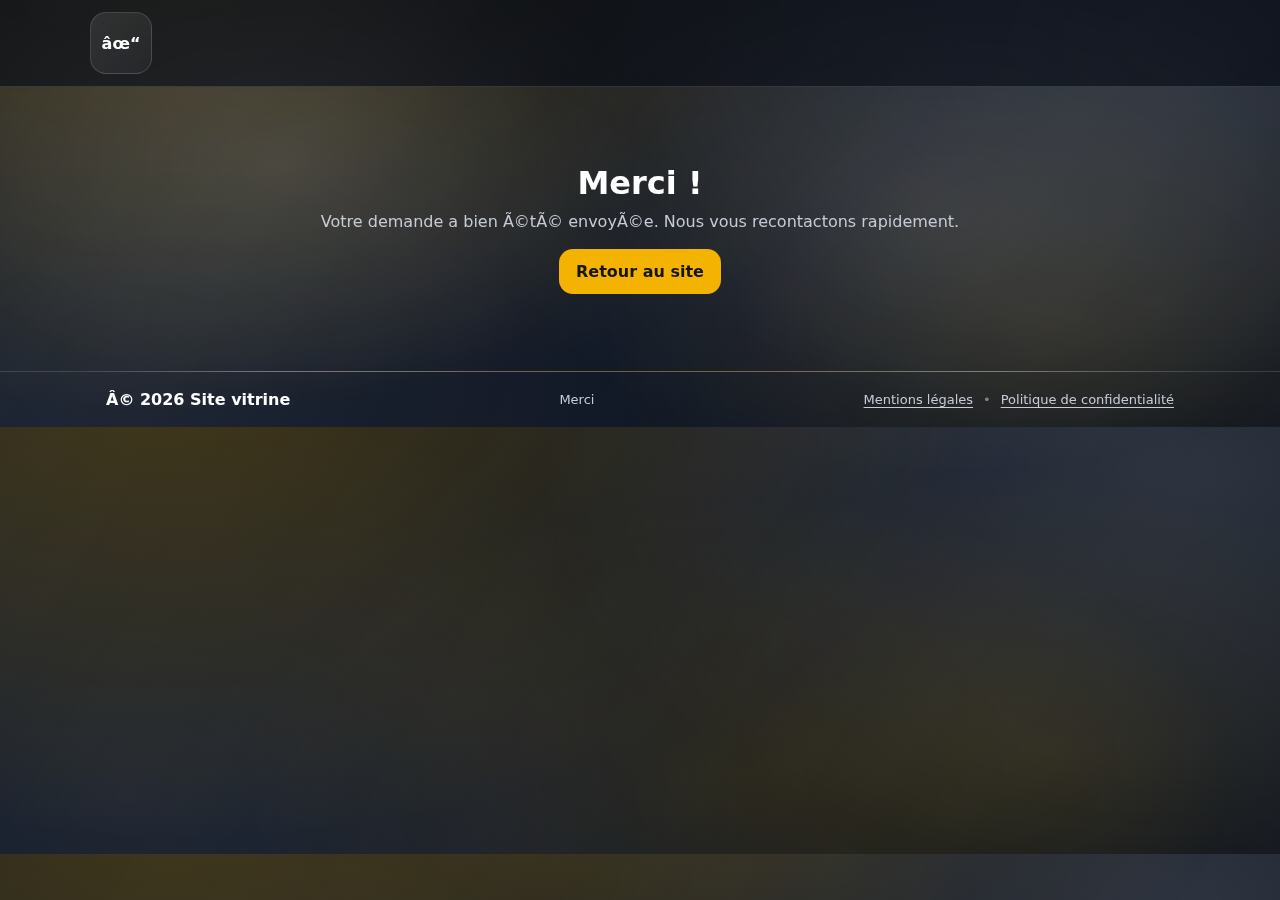
<file: site-template/merci.html>
﻿<!doctype html>
<html lang="fr">
<head>
  <meta charset="utf-8" />
  <meta name="viewport" content="width=device-width,initial-scale=1" />
  <title>Merci â€” Demande envoyÃ©e</title>
  <meta name="robots" content="noindex" />
  <link rel="stylesheet" href="assets/css/style.css" />
</head>
<body>
  <header class="topbar">
    <div class="container topbar__inner">
      <a class="brand" href="index.html" aria-label="Retour accueil">
        <div class="brand__logoText">âœ“</div>
      </a>
    </div>
  </header>

  <main class="section">
    <div class="container">
      <h1 style="text-align:center; margin:0 0 10px;">Merci !</h1>
      <p style="text-align:center; color:var(--muted); margin:0 0 18px;">
        Votre demande a bien Ã©tÃ© envoyÃ©e. Nous vous recontactons rapidement.
      </p>
      <div class="center">
        <a class="btn btn--gold" href="index.html">Retour au site</a>
      </div>
    </div>
  </main>

  <footer class="footer">
    <div class="container footer__inner">
      <div>Â© <span id="year"></span> Site vitrine</div>
      <div class="footer__muted">Merci</div>
      <div class="footer__links">
        <a href="legal/mentions-legales.html">Mentions légales</a>
        <span aria-hidden="true">•</span>
        <a href="legal/politique-confidentialite.html">Politique de confidentialité</a>
      </div>
    </div>
  </footer>

  <script>
    document.getElementById("year").textContent = new Date().getFullYear();
  </script>
</body>
</html>
</file>
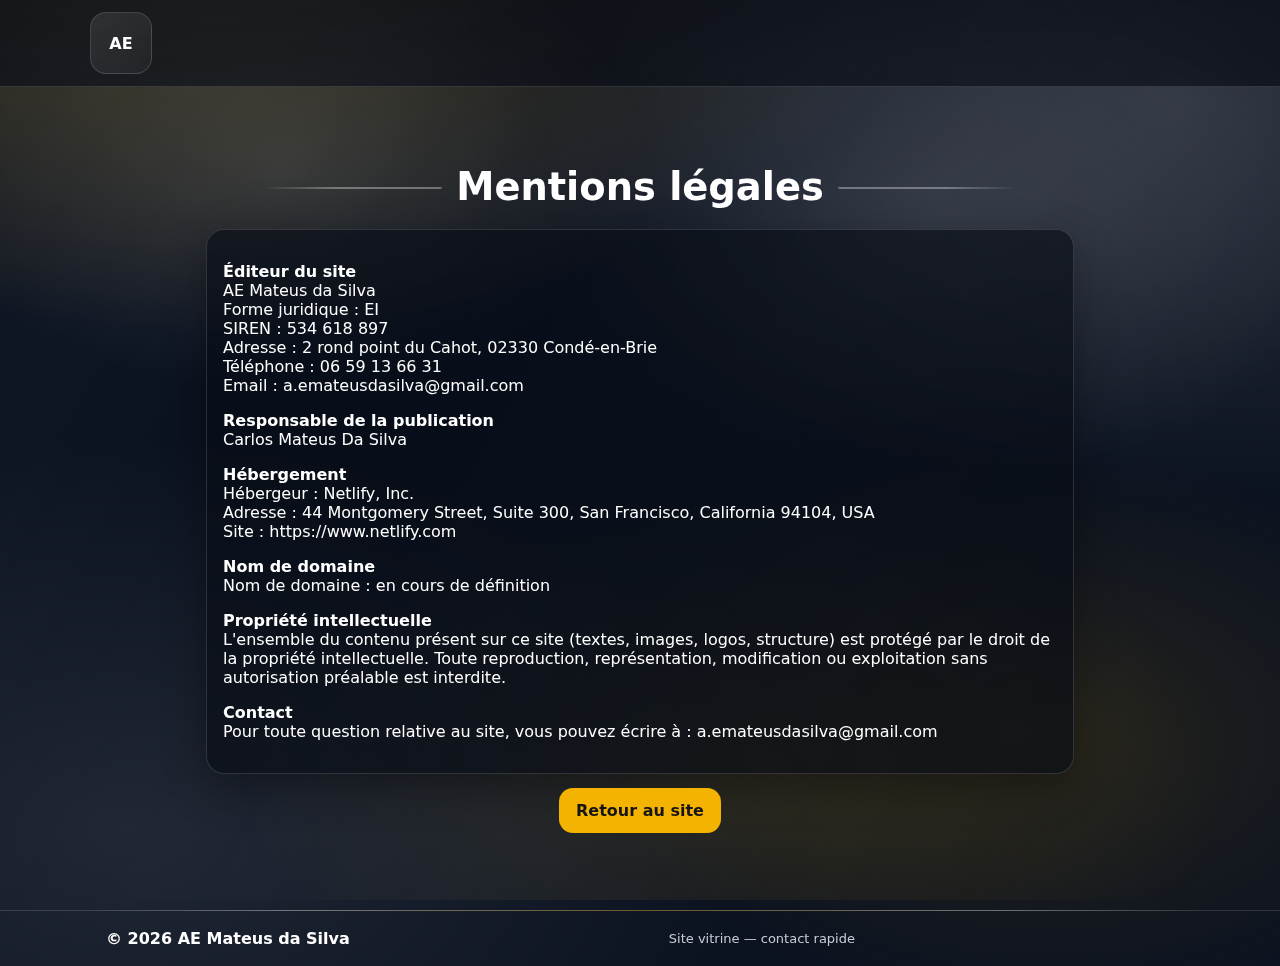
<file: site-template/legal/mentions-legales.html>
﻿<!doctype html>
<html lang="fr">
<head>
  <meta charset="utf-8" />
  <meta name="viewport" content="width=device-width,initial-scale=1" />
  <title>Mentions légales | AE Mateus da Silva</title>
  <meta name="description" content="Mentions légales du site AE Mateus da Silva." />
  <link rel="stylesheet" href="../assets/css/style.css" />
</head>
<body>
  <header class="topbar">
    <div class="container topbar__inner">
      <a class="brand" href="../index.html" aria-label="Retour accueil">
        <div class="brand__logoText">AE</div>
      </a>
    </div>
  </header>

  <main class="section">
    <div class="container" style="max-width: 900px;">
      <h1 class="section__title">Mentions légales</h1>

      <div class="formBox" style="width:100%; max-width:100%;">
        <p><strong>Éditeur du site</strong><br />
        AE Mateus da Silva<br />
        Forme juridique : EI<br />
        SIREN : 534 618 897<br />
        Adresse : 2 rond point du Cahot, 02330 Condé-en-Brie<br />
        Téléphone : 06 59 13 66 31<br />
        Email : a.emateusdasilva@gmail.com</p>

        <p><strong>Responsable de la publication</strong><br />
        Carlos Mateus Da Silva</p>

        <p><strong>Hébergement</strong><br />
        Hébergeur : Netlify, Inc.<br />
        Adresse : 44 Montgomery Street, Suite 300, San Francisco, California 94104, USA<br />
        Site : https://www.netlify.com</p>

        <p><strong>Nom de domaine</strong><br />
        Nom de domaine : en cours de définition</p>

        <p><strong>Propriété intellectuelle</strong><br />
        L'ensemble du contenu présent sur ce site (textes, images, logos, structure) est protégé par le droit de la propriété intellectuelle. Toute reproduction, représentation, modification ou exploitation sans autorisation préalable est interdite.</p>

        <p><strong>Contact</strong><br />
        Pour toute question relative au site, vous pouvez écrire à : a.emateusdasilva@gmail.com</p>
      </div>

      <div class="center">
        <a class="btn btn--gold" href="../index.html">Retour au site</a>
      </div>
    </div>
  </main>

  <footer class="footer">
    <div class="container footer__inner">
      <div>&copy; <span id="year"></span> AE Mateus da Silva</div>
      <div class="footer__muted">Site vitrine &mdash; contact rapide</div>
    </div>
  </footer>

  <script>
    document.getElementById("year").textContent = new Date().getFullYear();
  </script>
</body>
</html>
</file>
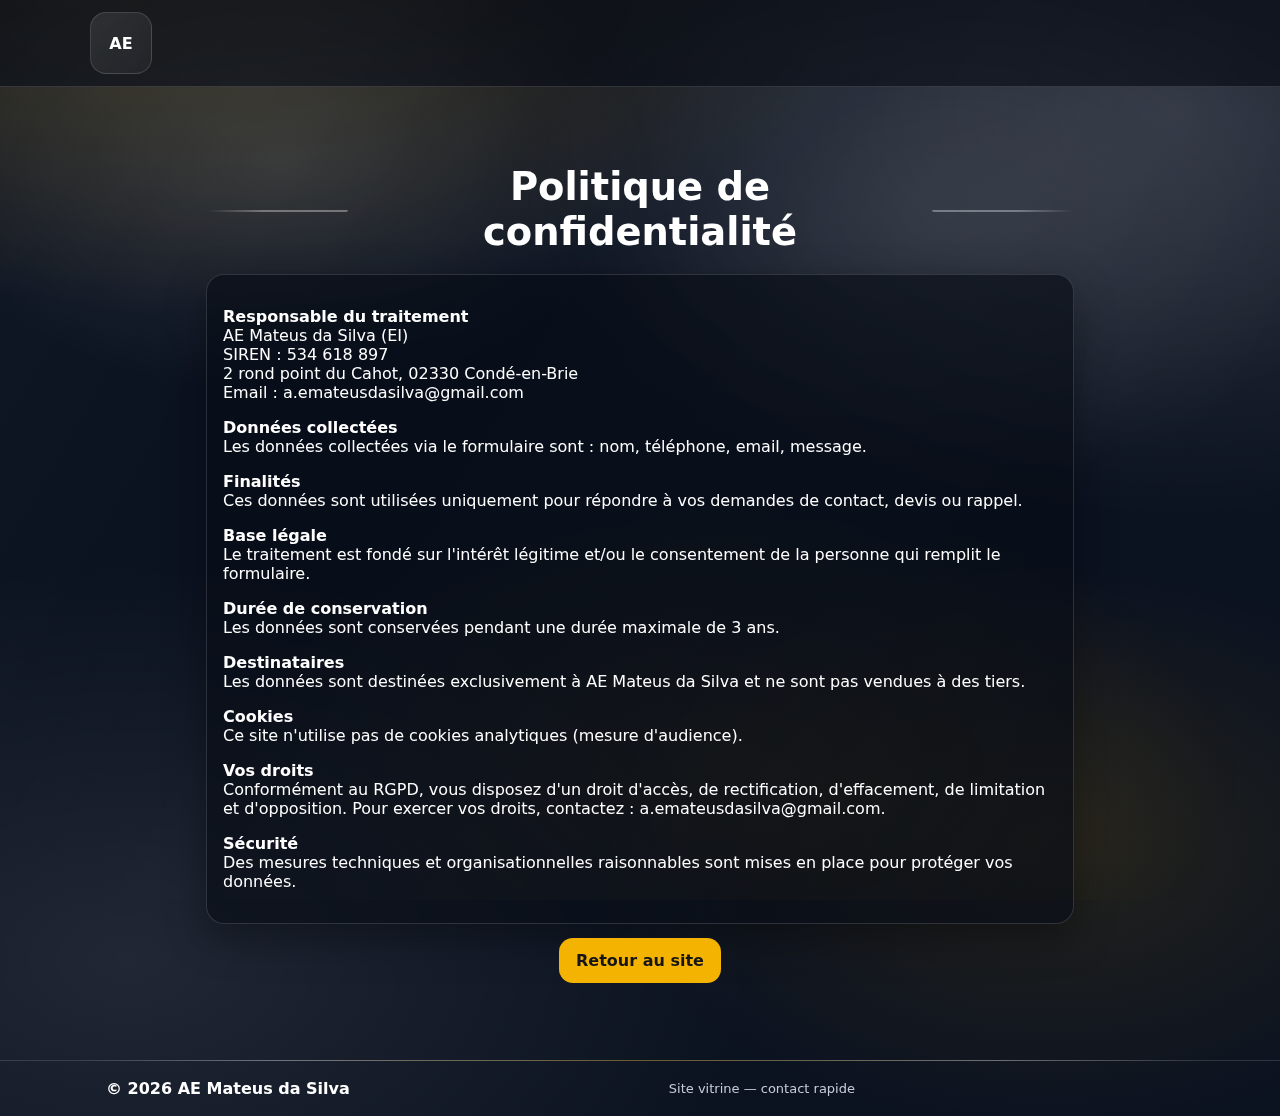
<file: site-template/legal/politique-confidentialite.html>
﻿<!doctype html>
<html lang="fr">
<head>
  <meta charset="utf-8" />
  <meta name="viewport" content="width=device-width,initial-scale=1" />
  <title>Politique de confidentialité | AE Mateus da Silva</title>
  <meta name="description" content="Politique de confidentialité du site AE Mateus da Silva." />
  <link rel="stylesheet" href="../assets/css/style.css" />
</head>
<body>
  <header class="topbar">
    <div class="container topbar__inner">
      <a class="brand" href="../index.html" aria-label="Retour accueil">
        <div class="brand__logoText">AE</div>
      </a>
    </div>
  </header>

  <main class="section">
    <div class="container" style="max-width: 900px;">
      <h1 class="section__title">Politique de confidentialité</h1>

      <div class="formBox" style="width:100%; max-width:100%;">
        <p><strong>Responsable du traitement</strong><br />
        AE Mateus da Silva (EI)<br />
        SIREN : 534 618 897<br />
        2 rond point du Cahot, 02330 Condé-en-Brie<br />
        Email : a.emateusdasilva@gmail.com</p>

        <p><strong>Données collectées</strong><br />
        Les données collectées via le formulaire sont : nom, téléphone, email, message.</p>

        <p><strong>Finalités</strong><br />
        Ces données sont utilisées uniquement pour répondre à vos demandes de contact, devis ou rappel.</p>

        <p><strong>Base légale</strong><br />
        Le traitement est fondé sur l'intérêt légitime et/ou le consentement de la personne qui remplit le formulaire.</p>

        <p><strong>Durée de conservation</strong><br />
        Les données sont conservées pendant une durée maximale de 3 ans.</p>

        <p><strong>Destinataires</strong><br />
        Les données sont destinées exclusivement à AE Mateus da Silva et ne sont pas vendues à des tiers.</p>

        <p><strong>Cookies</strong><br />
        Ce site n'utilise pas de cookies analytiques (mesure d'audience).</p>

        <p><strong>Vos droits</strong><br />
        Conformément au RGPD, vous disposez d'un droit d'accès, de rectification, d'effacement, de limitation et d'opposition. Pour exercer vos droits, contactez : a.emateusdasilva@gmail.com.</p>

        <p><strong>Sécurité</strong><br />
        Des mesures techniques et organisationnelles raisonnables sont mises en place pour protéger vos données.</p>
      </div>

      <div class="center">
        <a class="btn btn--gold" href="../index.html">Retour au site</a>
      </div>
    </div>
  </main>

  <footer class="footer">
    <div class="container footer__inner">
      <div>&copy; <span id="year"></span> AE Mateus da Silva</div>
      <div class="footer__muted">Site vitrine &mdash; contact rapide</div>
    </div>
  </footer>

  <script>
    document.getElementById("year").textContent = new Date().getFullYear();
  </script>
</body>
</html>
</file>
<file: site-template/assets/css/style.css>
:root{
  --bg-main:#0b1220;
  --bg-card:rgba(20,30,55,.85);
  --line:rgba(255,255,255,.14);
  --text:#ffffff;
  --muted:#c7cbd6;
  --gold:#f5b301;
  --gold-hover:#ffcc33;

  --radius:18px;
  --shadow: 0 14px 40px rgba(0,0,0,.35);
}

*{box-sizing:border-box}
html,body{margin:0; padding:0}
body{
  position:relative;
  isolation:isolate;
  font-family: system-ui,-apple-system,Segoe UI,Roboto,Arial,sans-serif;
  background: radial-gradient(1300px 760px at 14% -14%, rgba(245,179,1,.24), transparent 62%),
              radial-gradient(1100px 700px at 92% 10%, rgba(255,255,255,.14), transparent 58%),
              radial-gradient(980px 620px at 10% 86%, rgba(255,255,255,.09), transparent 64%),
              radial-gradient(720px 460px at 82% 76%, rgba(245,179,1,.10), transparent 62%),
              var(--bg-main);
  color:var(--text);
}
body::before,
body::after{
  content:"";
  position:fixed;
  inset:0;
  pointer-events:none;
  z-index:0;
}
body > *{
  position:relative;
  z-index:1;
}
body::before{
  background: radial-gradient(540px 340px at 22% 18%, rgba(255,255,255,.12), transparent 68%),
              radial-gradient(620px 360px at 74% 24%, rgba(255,255,255,.09), transparent 72%),
              radial-gradient(700px 380px at 58% 86%, rgba(245,179,1,.10), transparent 72%);
}
body::after{
  background: linear-gradient(120deg, rgba(255,255,255,.05) 0%, rgba(255,255,255,0) 28%, rgba(255,255,255,.04) 56%, rgba(255,255,255,0) 82%);
  mix-blend-mode:screen;
  opacity:.5;
}

a{color:inherit; text-decoration:none}
.container{max-width:1100px; margin:0 auto; padding:0 16px}
.hidden{display:none}
.center{display:flex; justify-content:center; margin-top:14px}
.fineprint{color:var(--muted); font-size:12px; margin-top:10px}

/* Topbar */
.topbar{
  position:sticky; top:0; z-index:50;
  background: rgba(8,12,22,.72);
  backdrop-filter: blur(10px);
  border-bottom:1px solid var(--line);
}
.topbar__inner{
  display:flex; align-items:center; justify-content:space-between;
  padding:12px 0;
}
.topbar__right{
  display:flex;
  align-items:center;
  gap:12px;
}
.brand{display:flex; align-items:center; gap:10px}
.brand__logo{
  width:124px;
  height:90px;
  border-radius:16px;
  object-fit:cover;
  object-position:50% 40%;
  transform:scale(1.28);
  transform-origin:center;
}
.brand__logoText{
  width:62px;height:62px; border-radius:16px;
  display:flex; align-items:center; justify-content:center;
  font-weight:900;
  background: linear-gradient(135deg, rgba(255,255,255,.10), rgba(255,255,255,.04));
  border:1px solid var(--line);
}
.nav{display:none; gap:18px; color:var(--muted); font-weight:600}
.nav a:hover{color:var(--text)}
.topbar__actions{display:none; gap:8px}
.topbar__btn{
  min-height:40px;
  padding:10px 12px;
  border-radius:12px;
  font-size:13px;
  white-space:nowrap;
}

/* Hero */
.hero{
  position:relative;
  min-height: 560px;
  display:flex;
  align-items:stretch;
  border-bottom:1px solid var(--line);
  overflow:hidden;
}
.hero::before,
.hero::after{
  content:"";
  position:absolute;
  pointer-events:none;
  z-index:1;
  border-radius:999px;
  filter:blur(10px);
  opacity:.5;
}
.hero::before{
  width:320px;
  height:320px;
  top:6%;
  left:-90px;
  background:radial-gradient(circle, rgba(245,179,1,.18) 0%, rgba(245,179,1,0) 70%);
  animation:heroGlowMoveA 14s ease-in-out infinite alternate;
}
.hero::after{
  width:300px;
  height:300px;
  right:-80px;
  bottom:10%;
  background:radial-gradient(circle, rgba(255,255,255,.12) 0%, rgba(255,255,255,0) 72%);
  animation:heroGlowMoveB 16s ease-in-out infinite alternate;
}
.hero__bg{
  position:absolute; inset:0;
  background-size:cover;
  background-position:center;
  background-repeat:no-repeat;
  filter: saturate(1.05) contrast(1.02);
  transform-origin:center center;
}
.hero__bg.hero__bg--logoIntro{
  background-size:min(94vw, 1040px);
  background-position:center center;
}
.hero__bg::after{
  content:"";
  position:absolute;
  inset:0;
  background-image: var(--hero-next-image, none);
  background-size:cover;
  background-position:center;
  opacity:0;
  transition: opacity .9s cubic-bezier(.22,.61,.36,1);
}
.hero__bg.is-crossfading::after{
  opacity:1;
}
.hero__bg.is-zooming{
  animation: heroZoom 10s ease-out both;
}
.hero__bg.is-zooming-out{
  animation: heroZoomOut 10s ease-out both;
}

@keyframes heroZoom{
  from{transform: scale(1)}
  to{transform: scale(1.07)}
}
@keyframes heroZoomOut{
  from{transform: scale(1.07)}
  to{transform: scale(1)}
}
@keyframes heroGlowMoveA{
  from{transform:translate3d(0,0,0) scale(1)}
  to{transform:translate3d(34px,-16px,0) scale(1.08)}
}
@keyframes heroGlowMoveB{
  from{transform:translate3d(0,0,0) scale(1)}
  to{transform:translate3d(-28px,16px,0) scale(1.06)}
}
@keyframes heroCtaPulse{
  0%,100%{transform:scale(1); box-shadow:0 8px 22px rgba(245,179,1,.20)}
  8%{transform:scale(1.05); box-shadow:0 16px 36px rgba(245,179,1,.44)}
  16%{transform:scale(1)}
}
@keyframes heroCtaRing{
  0%,80%,100%{opacity:0; transform:scale(1)}
  8%{opacity:.68; transform:scale(1)}
  14%{opacity:0; transform:scale(1.18)}
}

@media (prefers-reduced-motion: reduce){
  .hero::before,
  .hero::after{
    animation:none;
  }
  .hero__bg{
    transition:none;
    transform:none;
  }
  .hero__bg.is-zooming{
    animation:none;
  }
  .hero__bg.is-zooming-out{
    animation:none;
  }
  .hero__btn{
    animation:none;
  }
  .hero__btn::after{
    animation:none;
  }
  .contactCard .btn--gold.btn--block,
  .contactCard .btn--gold.btn--block::after{
    animation:none;
  }
  .contactCard,
  .contactCard::after{
    animation:none;
  }
  .serviceItem,
  .serviceItem.is-visible{
    transition:none;
  }
  .serviceItem.is-reveal-ready{
    opacity:1;
    transform:none;
  }
  .testimonialProgress__bar.is-running{
    animation:none;
    transform:scaleX(1);
  }
}
.hero__overlay{
  position:absolute; inset:0;
  background: linear-gradient(90deg, rgba(11,18,32,.80) 0%, rgba(11,18,32,.40) 56%, rgba(11,18,32,.68) 100%),
              radial-gradient(900px 560px at 70% 20%, rgba(245,179,1,.18), transparent 62%),
              radial-gradient(560px 300px at 22% 18%, rgba(255,255,255,.10), transparent 70%);
}
.hero__content{
  position:relative;
  z-index:2;
  width:100%;
  display:grid;
  gap:18px;
  padding:40px 0;
}
.hero__left{max-width:620px}
.hero__title{
  font-size: clamp(30px, 4.6vw, 56px);
  line-height: 1.02;
  margin:0 0 8px;
  letter-spacing:.2px;
  max-width: 16ch;
  text-wrap: balance;
}
.hero__subtitle{margin:0 0 16px; font-size:18px; color:var(--gold); font-weight:800}
.hero__btn{display:inline-flex; margin-top:4px}
.hero__btn{
  position:relative;
  isolation:isolate;
  box-shadow:0 8px 22px rgba(245,179,1,.20);
  animation:heroCtaPulse 7s ease-in-out infinite;
}
.hero__btn::after{
  content:"";
  position:absolute;
  inset:-10px;
  border-radius:18px;
  border:2px solid rgba(245,179,1,.62);
  opacity:0;
  pointer-events:none;
  animation:heroCtaRing 7s ease-out infinite;
}
.hero__ctaNote{
  margin:10px 0 0;
  font-size:13px;
  color:var(--muted);
  font-weight:700;
  letter-spacing:.2px;
}

.hero__badges{
  display:grid;
  gap:10px;
  margin-top:18px;
  max-width:520px;
}
.badge{
  display:flex; justify-content:space-between; gap:10px;
  padding:10px 12px;
  border-radius:14px;
  background: rgba(255,255,255,.05);
  border:1px solid var(--line);
}
.badge__label{color:var(--muted); font-weight:700}
.badge__value{font-weight:800}

/* Contact Card */
.contactCard{
  position:relative;
  overflow:hidden;
  background:
    linear-gradient(165deg, rgba(255,255,255,.08), rgba(255,255,255,.02)) padding-box,
    linear-gradient(145deg, rgba(245,179,1,.45), rgba(255,255,255,.20) 45%, rgba(245,179,1,.14)) border-box,
    rgba(8,12,22,.78);
  border:1px solid transparent;
  border-radius: var(--radius);
  box-shadow: 0 18px 46px rgba(0,0,0,.36), 0 0 0 1px rgba(255,255,255,.06) inset;
  padding:18px;
  max-width:420px;
  justify-self:end;
}
.contactCard::before{
  content:"";
  position:absolute;
  top:-90px; right:-110px;
  width:280px; height:220px;
  background: radial-gradient(circle, rgba(245,179,1,.22) 0%, rgba(245,179,1,0) 68%);
  pointer-events:none;
}
.contactCard__title{
  margin:0 0 14px;
  font-size:23px;
  letter-spacing:.2px;
}
.contactCard__row{
  display:flex; align-items:center; gap:12px;
  min-height:56px;
  padding:10px 0;
  border-top:1px solid rgba(255,255,255,.10);
}
.contactCard__row:first-of-type{border-top:none}
.contactCard__row a,
.contactBox__row a{
  color:var(--text);
  font-weight:700;
}
.contactCard__row a:hover,
.contactBox__row a:hover{
  color:#fff;
  text-decoration:underline;
  text-underline-offset:3px;
}
.ico{
  width:40px; height:40px;
  flex:0 0 40px;
  display:inline-flex;
  align-items:center;
  justify-content:center;
  border-radius:12px;
  color:var(--gold);
  background: linear-gradient(145deg, rgba(245,179,1,.18), rgba(255,255,255,.07));
  border:1px solid rgba(245,179,1,.35);
  box-shadow: 0 8px 20px rgba(0,0,0,.2), inset 0 1px 0 rgba(255,255,255,.16);
}
.icoSvg{
  width:20px;
  height:20px;
  display:block;
}

/* Sections */
.section{
  padding:clamp(44px, 6vw, 84px) 0;
  content-visibility:auto;
  contain-intrinsic-size: 1px 760px;
}
#avis{
  content-visibility:visible;
  contain-intrinsic-size:auto;
}
.section--alt{
  background: rgba(255,255,255,.03);
  border-top:1px solid var(--line);
  border-bottom:1px solid var(--line);
}
.section__title{
  margin:0 0 20px;
  font-size:clamp(28px, 3vw, 40px);
  font-weight:900;
  display:flex;
  align-items:center;
  justify-content:center;
  gap:14px;
  text-align:center;
  position:relative;
}
.section__title::before,
.section__title::after{
  content:"";
  flex:1 1 150px;
  max-width:180px;
  min-width:38px;
  height:2px;
  opacity:.34;
  transform: translateY(2px);
}
.section__title::before{
  background: linear-gradient(to right, transparent 0%, currentColor 40%, currentColor 100%);
  border-bottom-left-radius: 40px;
  border-bottom-right-radius: 40px;
}
.section__title::after{
  background: linear-gradient(to left, transparent 0%, currentColor 40%, currentColor 100%);
  border-bottom-left-radius: 40px;
  border-bottom-right-radius: 40px;
}
.section__intro{
  margin:0 auto 22px;
  max-width:920px;
  text-align:center;
  color:var(--muted);
  font-size:15px;
  line-height:1.65;
  font-weight:600;
}

/* Services row */
.section--services{
  padding-top:clamp(52px, 7vw, 96px);
  padding-bottom:clamp(48px, 6vw, 88px);
}
.servicesRow{
  display:grid;
  gap:36px;
  grid-template-columns: repeat(2, 1fr);
  align-items:stretch;
}
.serviceItem{
  display:flex; align-items:center; justify-content:center; gap:10px;
  padding:14px;
  border-radius: var(--radius);
  border:1px solid var(--line);
  background: rgba(255,255,255,.05);
  box-shadow: 0 8px 22px rgba(0,0,0,.14);
  font-weight:800;
  transition: transform .35s ease, box-shadow .35s ease, border-color .35s ease;
}
.serviceItem span{
  display:block;
  width:100%;
  text-align:center;
  line-height:1.25;
}
.serviceItem img{width:22px;height:22px; opacity:.95}
.serviceItem--photo{
  position:relative;
  padding:0;
  min-height:0;
  aspect-ratio:1 / 1;
  overflow:visible;
  justify-content:stretch;
  align-items:stretch;
  border:1px solid rgba(255,255,255,.24);
  box-shadow: 0 14px 32px rgba(0,0,0,.28);
  z-index:0;
}
.serviceItem--photo img{
  width:100%;
  height:100%;
  object-fit:cover;
  object-position: var(--photo-pos-x, 50%) var(--photo-pos-y, 50%);
  display:block;
  border-radius:inherit;
  opacity:1;
  transform:scale(var(--photo-scale, 1.01));
  transform-origin:center center;
  transition: transform .45s ease, box-shadow .45s ease;
}
.serviceItem--photoContain{
  background: rgba(8,12,22,.35);
}
.serviceItem--photoContain img{
  object-fit:contain;
  transform:scale(var(--photo-scale, .94));
}
@media (hover:hover){
  .serviceItem:hover{
    transform:translateY(-5px);
    border-color: rgba(255,255,255,.30);
    box-shadow: 0 18px 38px rgba(0,0,0,.26);
  }
  .serviceItem--photo:hover img,
  .serviceItem--photoContain:hover img{
    transform:scale(calc(var(--photo-scale, 1) + 0.18));
    box-shadow: 0 16px 34px rgba(0,0,0,.34);
  }
  .serviceItem--photo:hover,
  .serviceItem--photoContain:hover{
    z-index:8;
  }
}
.serviceItem.is-reveal-ready{
  opacity:0;
  transform:translateY(20px) scale(.982);
}
.serviceItem.is-visible{
  opacity:1;
  transform:translateY(0) scale(1);
  transition: opacity .6s ease, transform .6s cubic-bezier(.22,.61,.36,1), box-shadow .35s ease, border-color .35s ease;
}

/* Gallery */
.galleryGrid{
  display:grid;
  gap:12px;
  grid-template-columns: 1fr;
}
.galleryItem{
  position:relative;
  border-radius: var(--radius);
  overflow:hidden;
  border:1px solid var(--line);
  background: rgba(255,255,255,.04);
  box-shadow: 0 12px 30px rgba(0,0,0,.18);
}
.galleryItem img{width:100%; height:220px; object-fit:cover; display:block}
.galleryItem__caption{
  position:absolute;
  left:0; right:0; bottom:0;
  margin:0;
  padding:12px 14px;
  color:#fff;
  font-weight:700;
  font-size:13px;
  line-height:1.4;
  background:linear-gradient(180deg, rgba(8,12,22,0) 0%, rgba(8,12,22,.74) 45%, rgba(8,12,22,.9) 100%);
  transform:translateY(100%);
  opacity:0;
  transition: transform .28s ease, opacity .28s ease;
}
@media (hover:hover){
  .galleryItem:hover .galleryItem__caption{
    transform:translateY(0);
    opacity:1;
  }
}
@media (hover:none){
  .galleryItem__caption{
    transform:translateY(0);
    opacity:1;
  }
}

/* Gallery lightbox */
body.lightbox-open{
  overflow:hidden;
}
.lightbox{
  position:fixed;
  inset:0;
  z-index:120;
  display:flex;
  align-items:center;
  justify-content:center;
  padding:18px;
  background:rgba(4,8,16,.86);
  backdrop-filter: blur(4px);
}
.lightbox.hidden{
  display:none;
}
.lightbox__img{
  width:min(94vw, 1200px);
  max-height:86vh;
  object-fit:contain;
  border-radius:14px;
  box-shadow: 0 22px 48px rgba(0,0,0,.45);
  border:1px solid rgba(255,255,255,.16);
  background:#0b1220;
}
.lightbox__close{
  position:absolute;
  top:16px;
  right:16px;
  width:42px;
  height:42px;
  border-radius:999px;
  border:1px solid rgba(255,255,255,.28);
  background:rgba(8,12,22,.82);
  color:#fff;
  font-size:28px;
  line-height:1;
  cursor:pointer;
}
.lightbox__close:hover{
  background:rgba(18,26,46,.92);
}

/* Testimonial */
.testimonialCard{
  max-width:860px;
  margin:0 auto;
  border-radius: var(--radius);
  border:1px solid rgba(255,255,255,.18);
  background:
    linear-gradient(165deg, rgba(255,255,255,.08), rgba(255,255,255,.03)) padding-box,
    rgba(12,19,34,.74);
  box-shadow: var(--shadow);
  overflow:hidden;
}
.testimonialSliderViewport{
  overflow:hidden;
}
.testimonialSliderTrack{
  display:flex;
  transition: transform .68s cubic-bezier(.22,.61,.36,1);
  will-change:transform;
}
.testimonialSliderTrack.is-resetting{
  transition:none;
}
.testimonialSlide{
  width:100%;
  flex:0 0 100%;
  display:flex;
  gap:14px;
  align-items:center;
  padding:16px;
}
.avatar{
  width:64px; height:64px; border-radius:999px;
  background: rgba(255,255,255,.08);
  border:1px solid var(--line);
  overflow:hidden;
  flex:0 0 auto;
  display:flex;
  align-items:center;
  justify-content:center;
}
.avatar img{width:100%; height:100%; object-fit:cover}
.avatar__initials{
  font-weight:900;
  font-size:20px;
  letter-spacing:.6px;
  color:var(--text);
}
.stars{
  color:var(--gold);
  font-weight:900;
  letter-spacing:2px;
  text-shadow: 0 0 14px rgba(245,179,1,.30);
}
.quote{margin:6px 0 0; color:var(--text)}
.who{margin:6px 0 0; color:var(--muted); font-weight:700}
.testimonialProgress{
  height:4px;
  margin:0 16px 14px;
  border-radius:999px;
  background:rgba(255,255,255,.12);
  overflow:hidden;
}
.testimonialProgress__bar{
  display:block;
  height:100%;
  width:100%;
  transform-origin:left center;
  transform:scaleX(0);
  background:linear-gradient(90deg, rgba(245,179,1,.92), rgba(255,255,255,.86));
}
.testimonialProgress__bar.is-running{
  animation:testimonialProgressFill 5s linear forwards;
}
@keyframes testimonialProgressFill{
  from{transform:scaleX(0)}
  to{transform:scaleX(1)}
}

/* Contact + Form */
.contactGrid{
  display:grid;
  gap:16px;
  grid-template-columns:1fr;
}
.contactTrust{
  margin:16px auto 0;
  max-width:960px;
  padding:0;
  border:none;
  background:transparent;
}
.contactTrust__chips{
  display:flex;
  flex-wrap:wrap;
  gap:8px;
  justify-content:center;
}
.contactTrust__chip{
  display:inline-flex;
  align-items:center;
  min-height:34px;
  padding:8px 12px;
  border-radius:999px;
  border:1px solid rgba(245,179,1,.35);
  background: linear-gradient(145deg, rgba(245,179,1,.16), rgba(255,255,255,.05));
  font-weight:800;
  font-size:13px;
}
.contactTrust__note{
  margin:10px 0 0;
  color:var(--muted);
  font-weight:600;
  font-size:13px;
  text-align:center;
}
.contactBox, .formBox{
  border-radius: var(--radius);
  border:1px solid var(--line);
  background: rgba(8,12,22,.65);
  box-shadow: var(--shadow);
  padding:16px;
}
#contact .formBox{
  max-width:none;
  width:100%;
  margin:0;
  padding:20px;
  position:relative;
  overflow:hidden;
  border:1px solid transparent;
  background:
    linear-gradient(165deg, rgba(255,255,255,.08), rgba(255,255,255,.03)) padding-box,
    linear-gradient(145deg, rgba(142,170,214,.32), rgba(255,255,255,.16) 46%, rgba(95,130,182,.22)) border-box,
    rgba(8,12,22,.78);
  box-shadow: 0 20px 50px rgba(0,0,0,.38), 0 0 0 1px rgba(255,255,255,.06) inset;
}
/* Revert block (safe rollback): remove this block if you don't want the premium form card. */
#contact .formBox::before{
  content:"";
  position:absolute;
  top:-120px;
  right:-130px;
  width:320px;
  height:240px;
  pointer-events:none;
  background: radial-gradient(circle, rgba(126,164,222,.16) 0%, rgba(126,164,222,0) 70%);
}
#contact .formRow{
  grid-template-columns:1fr;
}
#contact textarea{
  min-height:150px;
}
.contactAside{
  border-radius: var(--radius);
  border:1px solid rgba(255,255,255,.12);
  background:
    linear-gradient(165deg, rgba(255,255,255,.06), rgba(255,255,255,.02)) padding-box,
    linear-gradient(145deg, rgba(122,153,198,.24), rgba(255,255,255,.14) 46%, rgba(84,113,160,.16)) border-box,
    rgba(8,12,22,.72);
  box-shadow: 0 14px 34px rgba(0,0,0,.30), 0 0 0 1px rgba(255,255,255,.04) inset;
  padding:16px;
}
.contactAside__title{
  margin:0 0 10px;
  font-size:20px;
}
.contactAside__row{
  display:flex;
  align-items:center;
  gap:12px;
  min-height:54px;
  padding:10px 0;
  border-top:1px solid rgba(255,255,255,.10);
}
.contactAside__row:first-of-type{
  border-top:none;
}
.contactAside__row a{
  color:var(--text);
  font-weight:700;
}
.contactAside__row a:hover{
  text-decoration:underline;
  text-underline-offset:3px;
}
.contactAside__btn{
  margin-top:10px;
}
.contactBox__row{
  display:flex; align-items:center; gap:12px;
  min-height:52px;
  padding:10px 0;
  border-top:1px solid rgba(255,255,255,.08);
}
.contactBox__row:first-child{border-top:none}

form label{display:block; font-weight:800; color:var(--muted); font-size:12px; margin-top:10px}
input,select,textarea{
  width:100%;
  margin-top:6px;
  padding:12px 12px;
  border-radius:14px;
  border:1px solid rgba(255,255,255,.14);
  background: rgba(255,255,255,.05);
  color:var(--text);
  outline:none;
}
input:focus,select:focus,textarea:focus{border-color: rgba(245,179,1,.65)}

/* "Votre demande" field: richer select style */
#labelNeed{
  display:inline-block;
  font-weight:900;
}
.needChoices{
  margin-top:8px;
  display:grid;
  grid-template-columns:repeat(2, minmax(0, 1fr));
  gap:8px;
}
.needChoice{
  position:relative;
  min-height:44px;
  border-radius:12px;
  border:1px solid rgba(255,255,255,.18);
  background: linear-gradient(180deg, rgba(255,255,255,.08), rgba(255,255,255,.03));
  color:var(--text);
  font-weight:700;
  font-size:14px;
  cursor:pointer;
  padding:10px 12px;
  transition: border-color .2s ease, transform .2s ease, box-shadow .2s ease;
}
.needChoice:hover{
  border-color: rgba(255,255,255,.34);
  background: linear-gradient(180deg, rgba(255,255,255,.12), rgba(255,255,255,.05));
}
.needChoice.is-active{
  border-color: rgba(245,179,1,.72);
  box-shadow: 0 0 0 2px rgba(245,179,1,.14), inset 0 1px 0 rgba(255,255,255,.12);
  transform: translateY(-1px);
}
.needChoice.is-active::before{
  content:"";
  position:absolute;
  left:10px;
  top:50%;
  transform:translateY(-50%);
  width:4px;
  height:18px;
  border-radius:999px;
  background:linear-gradient(180deg, rgba(245,179,1,.96), rgba(245,179,1,.68));
  box-shadow:0 0 12px rgba(245,179,1,.35);
}
.needChoice.is-active{
  padding-left:18px;
}

/* Match highlight style on other form fields */
#fName,
#fPhone,
#fEmail,
#fMessage{
  border-color: rgba(245,179,1,.35);
  background-image: linear-gradient(180deg, rgba(255,255,255,.08), rgba(255,255,255,.03));
  box-shadow: inset 0 1px 0 rgba(255,255,255,.08), 0 8px 20px rgba(0,0,0,.18);
  font-weight:700;
}
#fName:focus,
#fPhone:focus,
#fEmail:focus,
#fMessage:focus{
  border-color: rgba(245,179,1,.75);
  box-shadow: inset 0 1px 0 rgba(255,255,255,.1), 0 0 0 2px rgba(245,179,1,.14);
}

.formRow{
  display:grid;
  gap:10px;
}
.formActions{display:flex; justify-content:flex-end; margin-top:12px}

/* Buttons */
.btn{
  display:inline-flex;
  align-items:center;
  justify-content:center;
  padding:12px 16px;
  border-radius:14px;
  border:1px solid var(--line);
  font-weight:900;
  cursor:pointer;
  user-select:none;
}
.btn--gold{
  background: var(--gold);
  color:#151515;
  border-color: transparent;
}
.btn--gold:hover{background: var(--gold-hover)}
.btn--dark{
  background: rgba(255,255,255,.06);
}
.btn--block{width:100%}

/* Pulse discret uniquement dans la carte Contactez-nous */
.contactCard .btn--gold.btn--block{
  position:relative;
  isolation:isolate;
  animation:contactCardQuotePulse 9s ease-in-out infinite;
}
.contactCard .btn--gold.btn--block::after{
  content:"";
  position:absolute;
  inset:-7px;
  border-radius:18px;
  border:1px solid rgba(245,179,1,.38);
  opacity:0;
  pointer-events:none;
  animation:contactCardQuoteRing 9s ease-out infinite;
}
@keyframes contactCardQuotePulse{
  0%,100%{transform:scale(1); box-shadow:0 0 0 rgba(245,179,1,0)}
  7%{transform:scale(1.02); box-shadow:0 10px 24px rgba(245,179,1,.24)}
  14%{transform:scale(1); box-shadow:0 0 0 rgba(245,179,1,0)}
}
@keyframes contactCardQuoteRing{
  0%,76%,100%{opacity:0; transform:scale(1)}
  9%{opacity:.34; transform:scale(1)}
  22%{opacity:0; transform:scale(1.12)}
}
@keyframes mobileContactCardPulse{
  0%,100%{transform:scale(1); box-shadow:0 8px 22px rgba(0,0,0,.18)}
  8%{transform:scale(1.045); box-shadow:0 20px 46px rgba(245,179,1,.42)}
  15%{transform:scale(1)}
  26%{transform:scale(1.036); box-shadow:0 16px 38px rgba(245,179,1,.34)}
  34%{transform:scale(1)}
}
@keyframes mobileContactCardRing{
  0%,100%{opacity:0; transform:scale(1)}
  8%{opacity:.62; transform:scale(1)}
  18%{opacity:0; transform:scale(1.16)}
  26%{opacity:.46; transform:scale(1)}
  36%{opacity:0; transform:scale(1.12)}
}

/* Footer */
.footer{
  position:relative;
  border-top:1px solid var(--line);
  padding:18px 0 84px; /* place pour sticky mobile */
  color:var(--muted);
}
.footer::before{
  content:"";
  position:absolute;
  top:-1px;
  left:50%;
  transform:translateX(-50%);
  width:min(1120px, calc(100% - 32px));
  height:1px;
  background:linear-gradient(90deg, rgba(255,255,255,0) 0%, rgba(255,255,255,.28) 18%, rgba(245,179,1,.30) 50%, rgba(255,255,255,.28) 82%, rgba(255,255,255,0) 100%);
  pointer-events:none;
}
.footer__inner{
  display:grid;
  gap:10px 18px;
  grid-template-columns:1fr;
  align-items:center;
}
.footer__inner > :first-child{
  color:var(--text);
  font-weight:800;
}
.footer__muted{
  color:var(--muted);
  font-size:13px;
}
.footer__links{
  display:flex;
  align-items:center;
  gap:10px;
  flex-wrap:wrap;
  color:var(--muted);
  font-size:13px;
}
.footer__links a{
  color:var(--muted);
  text-decoration:underline;
  text-underline-offset:3px;
}
.footer__links a:hover{color:var(--text)}
.footer__links span[aria-hidden="true"]{
  opacity:.55;
}

/* Mini map */
#miniMap{
  scroll-margin-top: 82px;
}
#services, #avis, #contact, #miniMap{
  scroll-margin-top: 96px;
}
.mapCard{
  border-radius: var(--radius);
  border:1px solid var(--line);
  background: rgba(8,12,22,.72);
  box-shadow: var(--shadow);
  padding:14px;
  max-width: 100%;
}
.mapSectionGrid{
  display:grid;
  gap:14px;
}
#miniMap .contactBox{
  position:relative;
  overflow:hidden;
  border:1px solid transparent;
  background:
    linear-gradient(165deg, rgba(255,255,255,.08), rgba(255,255,255,.03)) padding-box,
    linear-gradient(145deg, rgba(142,170,214,.32), rgba(255,255,255,.16) 46%, rgba(95,130,182,.22)) border-box,
    rgba(8,12,22,.78);
  box-shadow: 0 20px 50px rgba(0,0,0,.38), 0 0 0 1px rgba(255,255,255,.06) inset;
}
#miniMap .contactBox::before{
  content:"";
  position:absolute;
  top:-120px;
  right:-130px;
  width:320px;
  height:240px;
  pointer-events:none;
  background: radial-gradient(circle, rgba(126,164,222,.16) 0%, rgba(126,164,222,0) 70%);
}
.mapCard__address{
  margin:0 0 10px;
  color:var(--muted);
  font-weight:700;
}
.mapFrameWrap{
  position:relative;
  min-height:250px;
  border-radius:14px;
  overflow:hidden;
  border:1px solid rgba(255,255,255,.16);
  background:
    radial-gradient(500px 180px at 20% 0%, rgba(245,179,1,.16), transparent 60%),
    rgba(255,255,255,.03);
  margin-bottom:10px;
}
.mapFrame{
  width:100%;
  height:270px;
  border:0;
  display:block;
}
.mapFrame--locked{
  pointer-events:none;
}
.mapActivateBtn{
  position:absolute;
  left:50%;
  bottom:14px;
  transform:translateX(-50%);
  border:1px solid rgba(255,255,255,.24);
  background: rgba(8,12,22,.82);
  color:var(--text);
  border-radius:999px;
  padding:10px 14px;
  font-weight:800;
  cursor:pointer;
  backdrop-filter: blur(6px);
}

/* Sticky CTA */
.stickyCta{
  position:fixed;
  left:12px; right:12px; bottom:12px;
  display:grid;
  grid-template-columns: 1fr 1fr;
  gap:10px;
  z-index:60;
}
.stickyCta__btn{
  border-radius:16px;
  padding:14px 12px;
  border:1px solid var(--line);
  background: rgba(8,12,22,.82);
  color:var(--text);
  font-weight:900;
  text-align:center;
}
.stickyCta__btn--call{
  background: rgba(34,197,94,.85);
  border-color: transparent;
  color:#0b1220;
}
.stickyCta__btn--quote{
  background: rgba(255,255,255,.06);
}

/* Responsive */
@media (max-width: 859px){
  .container{padding:0 14px}

  .hero{
    min-height: 0;
  }
  .hero__overlay{
    background: linear-gradient(100deg, rgba(11,18,32,.84) 0%, rgba(11,18,32,.56) 54%, rgba(11,18,32,.76) 100%),
                radial-gradient(760px 460px at 72% 18%, rgba(245,179,1,.16), transparent 64%),
                radial-gradient(460px 260px at 20% 16%, rgba(255,255,255,.08), transparent 72%);
  }
  .hero__content{
    gap:14px;
    padding:26px 0 22px;
  }
  .hero__left{max-width:none}
  .hero__title{
    font-size: clamp(27px, 8.4vw, 38px);
    line-height: 1.06;
    max-width: 100%;
  }
  .hero__subtitle{
    font-size:16px;
    margin:0 0 14px;
  }
  .hero__btn{
    display:none;
  }
  .hero__ctaNote{display:none}

  .contactCard{
    max-width:340px;
    justify-self:start;
    padding:10px 12px;
    background: rgba(8,12,22,.62);
    animation:mobileContactCardPulse 5.2s ease-in-out infinite;
  }
  .contactCard::after{
    content:"";
    position:absolute;
    inset:-10px;
    border-radius:calc(var(--radius) + 4px);
    border:2px solid rgba(245,179,1,.52);
    opacity:0;
    pointer-events:none;
    animation:mobileContactCardRing 5.2s ease-out infinite;
  }
  .contactCard__title{
    font-size:18px;
    margin-bottom:8px;
  }
  .contactCard__row{
    min-height:44px;
    padding:6px 0;
  }
  .contactCard__row:nth-of-type(2),
  .contactCard__row:nth-of-type(3){
    display:none;
  }
  .contactCard .btn--block{
    min-height:44px;
    padding:10px 12px;
  }

  .section{padding:34px 0}
  #services{padding-top:52px; padding-bottom:48px}
  #avis{padding-top:46px; padding-bottom:50px}
  #contact{padding-top:48px; padding-bottom:44px}
  #miniMap{padding-top:44px; padding-bottom:56px}
  .section__title{
    font-size:clamp(25px, 6.4vw, 31px);
    margin-bottom:16px;
  }
  .section__intro{
    margin:0 auto 18px;
    font-size:14px;
    line-height:1.58;
    max-width:96%;
  }
  .serviceItem{min-height:56px}
  .serviceItem span{
    font-size:clamp(14px, 3.6vw, 16px);
    line-height:1.3;
  }
  .galleryItem img{height:190px}
  .testimonialSlide{padding:14px}
  .contactBox, .formBox{padding:14px}
  #contact .formBox{max-width:none; width:100%; padding:16px}
  .contactAside{padding:14px}
  .contactTrust{padding:0}
  .contactTrust__chip{font-size:12px}
  .contactTrust{max-width:100%}
  #contact textarea{min-height:130px}
  .mapCard{padding:12px}
  .mapFrameWrap{min-height:210px}
  .mapFrame{height:230px}

  input,select,textarea{font-size:16px}
  .btn{min-height:50px}
  .stickyCta__btn{min-height:50px}

  /* Lighter paints on mobile for smoother scrolling */
  body::after{opacity:.35}
  .topbar{backdrop-filter: blur(6px)}
  .hero::before,
  .hero::after{
    opacity:.32;
    filter:blur(14px);
  }
  .hero__btn{
    animation-duration:8s;
  }
  .hero__btn::after{
    animation-duration:8s;
  }
  .contactCard .btn--gold.btn--block{
    animation-duration:10s;
  }
  .contactCard .btn--gold.btn--block::after{
    animation-duration:10s;
  }
  .serviceItem, .galleryItem, .testimonialCard, .contactBox, .formBox, .contactCard{
    box-shadow: 0 8px 22px rgba(0,0,0,.16);
  }
}

@media (max-width: 480px){
  .section{padding:30px 0}
  #services{padding-top:44px; padding-bottom:40px}
  #avis{padding-top:40px; padding-bottom:44px}
  #contact{padding-top:42px; padding-bottom:38px}
  #miniMap{padding-top:38px; padding-bottom:48px}
  .hero__content{padding:22px 0 18px}
  .hero__title{
    font-size: clamp(24px, 8vw, 32px);
    line-height: 1.08;
  }
  .hero__subtitle{
    font-size:15px;
    margin:0 0 12px;
  }
  .section__title{
    font-size:clamp(23px, 7vw, 28px);
    margin-bottom:14px;
  }
  .section__intro{
    margin:0 auto 14px;
    font-size:13px;
    line-height:1.52;
  }
  .serviceItem span{
    font-size:14px;
  }
  .contactCard__row{padding:9px 0}
  .contactCard{
    max-width:300px;
    padding:8px 10px;
  }
  .contactCard__title{
    font-size:17px;
    margin-bottom:6px;
  }
  .contactCard .btn--block{
    min-height:42px;
    padding:9px 10px;
  }
  .mapFrame{height:220px}
  .stickyCta{
    left:10px; right:10px; bottom:10px;
    gap:8px;
  }
  .stickyCta__btn{
    padding:12px 10px;
    min-height:50px;
  }
}

@media (min-width: 860px){
  .nav{display:flex}
  .topbar__actions{display:flex}
  .hero__content{
    grid-template-columns: 1.25fr .9fr;
    align-items:start;
  }
  .hero__left{
    margin-left: clamp(-120px, -7vw, -40px);
  }
  .contactCard{
    transform: translateX(42px);
  }
  .servicesRow{
    grid-template-columns: repeat(4, 1fr);
    gap:44px;
  }
  .galleryGrid{grid-template-columns: repeat(3, 1fr)}
  .galleryItem img{height:200px}
  #contact .contactGrid{
    grid-template-columns: 1.2fr .8fr;
    align-items:start;
    column-gap:30px;
  }
  #contact .contactTrust{
    width:min(100%, calc((100% - 18px) * 0.6));
    max-width:none;
    margin:16px 0 0;
  }
  .formRow{grid-template-columns: 1fr 1fr}
  #contact .formRow{grid-template-columns: 1fr}
  .mapSectionGrid{
    grid-template-columns: 1.2fr .8fr;
    align-items:start;
    gap:18px;
  }
  .mapCard{
    width:50%;
    min-width:420px;
    margin-left:auto;
  }
  .mapSectionGrid .mapCard{
    width:auto;
    min-width:0;
    margin-left:0;
  }
  .mapFrameWrap{min-height:260px}
  .mapFrame{height:300px}
  .stickyCta{display:none}
  .footer{padding-bottom:18px}
  .footer__inner{
    grid-template-columns: auto 1fr auto;
  }
  .footer__muted{
    justify-self:center;
    text-align:center;
  }
  .footer__links{
    justify-self:end;
  }
  #services{padding-top:96px; padding-bottom:84px}
  #avis{padding-top:88px; padding-bottom:88px}
  #contact{padding-top:92px; padding-bottom:88px}
  #miniMap{padding-top:88px; padding-bottom:96px}
}
</file>
